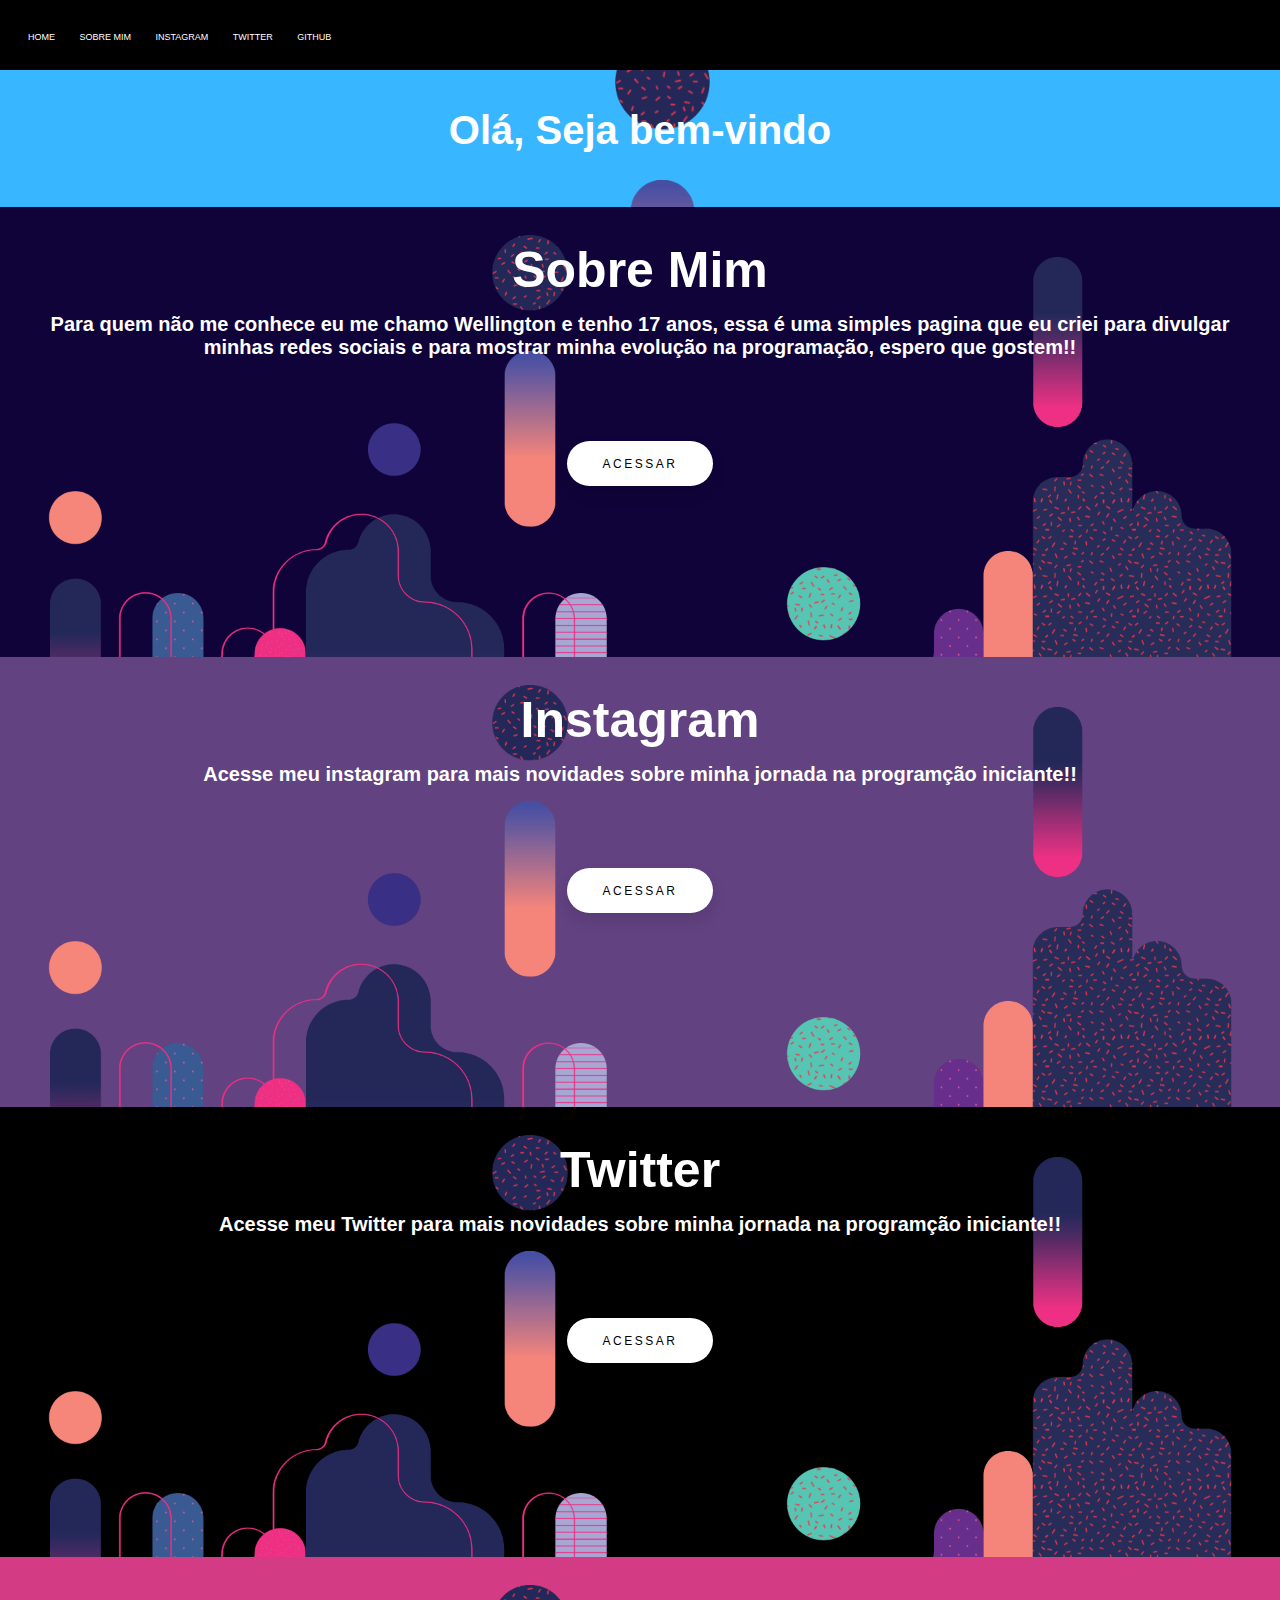
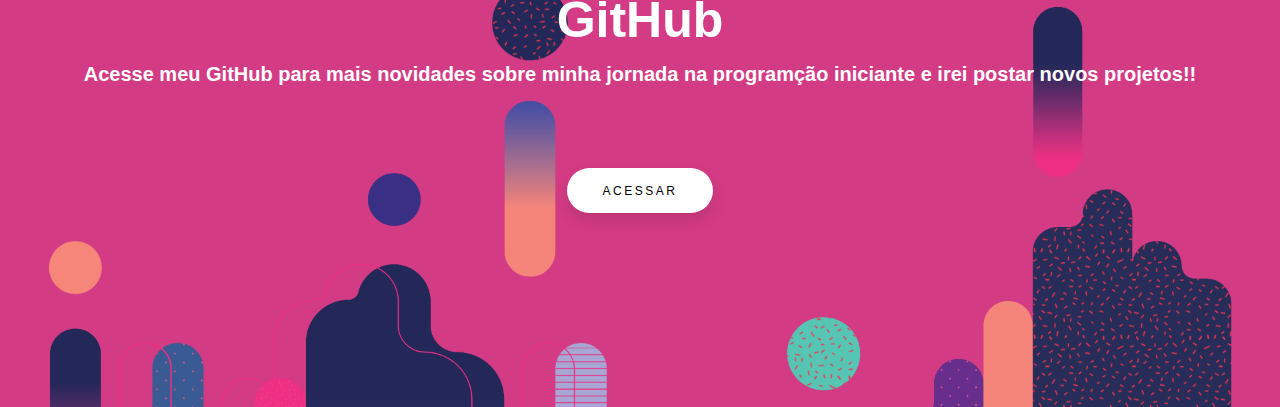
<file: index.html>
<!DOCTYPE html>
<html lang="pt-br">
<head>
    <meta charset="UTF-8">
    <meta name="viewport" content="width=device-width, initial-scale=1.0">
    <link rel="stylesheet" href="style.css">
    <title>Biografia/Wellington</title>
</head>
<body>
   
    <header class="cabeçalho">
<div class="content">
    <nav>
        <ul>

            <li>
                <a href="#home1">Home</a>
                            </li>

            <li>
                <a href="#section1">Sobre Mim</a>
            </li>
    
            <li>
                <a href="#section2">instagram</a>
            </li>
    
            <li>
                <a href="#section3">twitter</a>
            </li>
    
            <li>
                <a href="#section4">github</a>
            </li>

          

        </ul>
    </nav>
</div>
    </header>

<br><br><br><br><br><br>

    <main>

<header class="corpo">
    
    <section id="home1" class="home1">
        
        <h1>Olá, Seja bem-vindo</h1>

       <br><br><br>
    </section>
    
            <section id="section1" class="section1">
    
                <div class="content" >
    
    
    
                    <h2> Sobre Mim</h2>
    
                    <h3>Para quem não me conhece eu me chamo Wellington e tenho 17 anos, essa é uma simples pagina que eu criei para divulgar minhas redes sociais e para mostrar minha evolução na programação, espero que gostem!!

                    </h3>

                    <br><br><br>
                    <button id="b1"><a href="pag2.html" target="_blank" >Acessar</a></button>
                </div>
            </section>
    
            <section id="section2" class="section2">
    
                <div class="content" >
                    <h2>Instagram</h2>
    
                    <h3>
                        Acesse meu instagram para mais novidades sobre minha jornada na programção iniciante!!
                        

                    </h3>
                    <br><br><br>
                    <button id="b2"><a href="https://www.instagram.com/wellzzxp/" target="_blank">Acessar</a></button>
                </div>
            </section>
    
    
    
            <section id="section3" class="section3">
    
                <div class="content"  >
                    <h2>Twitter</h2>
    
                    <h3>
                      Acesse meu Twitter para mais novidades sobre minha jornada na programção iniciante!!
                    </h3>
                    <br><br><br>
  <button id="b3"><a href="https://twitter.com/RibaZs7" target="_blank">Acessar</a></button>
                </div>
            </section>
    
    
            <section id="section4" class="section4">
    
                <div class="content" >
                    <h2>GitHub</h2>
    <h3>
        Acesse meu GitHub para mais novidades sobre minha jornada na programção iniciante
        e irei postar novos projetos!!

    </h3>
    <br><br><br>
           <button id="b4"><a href="https://github.com/RibaZs7" target="_blank">Acessar</a></button>
                </div>
            </section>
        </main>
</header>

</body>
</html>
</file>
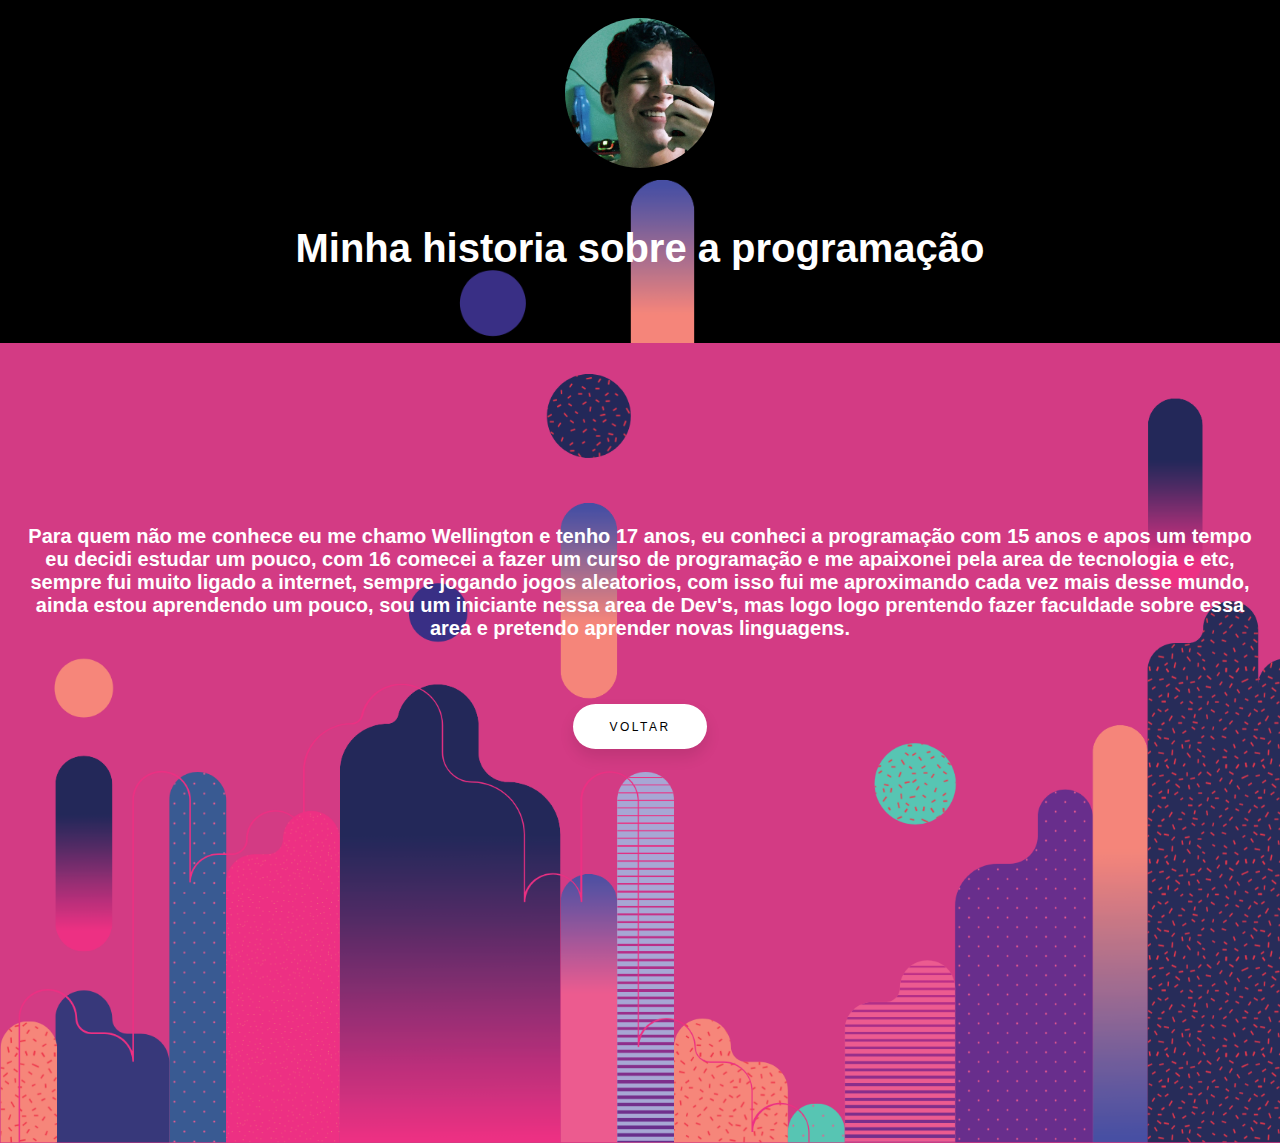
<file: pag2.html>
<!DOCTYPE html>
<html lang="pt-br">
<head>
    <style>
* {
    margin: 0;
    padding: 0;
    box-sizing: border-box;
}

html{
    font-size: 62,5%;
    scroll-behavior: smooth;

}

html{

height: 100%;
overflow: auto;
}

body{
    
    background-repeat: none;
   background-size: cover;
background-image: url(Pink\ Illustrated\ Desktop\ Wallpaper\ \(3\).png);

}

.container {
  text-align: center;
  
}

img{

    border-radius: 50%;
}

h1{

text-align: center;
font-size: 40px;
color: white;
font-family: Arial, Helvetica, sans-serif;
}

.section5{
    padding: 20px;
    background-repeat: none;
    background-size: cover;
    background-image: url(Pink\ Illustrated\ Desktop\ Wallpaper\ \(1\).png);
    width: 100%;
    height: 800px;
    text-align: center;

}

h3{
text-shadow: black;
    min-width: 200px;
    color: white;
    font-size: 20px;
    font-family: Arial, Helvetica, sans-serif;


}

#b5:hover{
    background-color: #cefa0a;
    box-shadow: 0px 8px 15px rgba(28, 13, 240, 0.4);
color: #fff;
transform: translateY(-7px);
}

button{
    padding: 1.3em 3em;
    font-size: 12px;
    margin: 28px;
    text-transform: uppercase;
    letter-spacing: 2.5px;
    font-weight: 500;
color: #000000;
background-color: #fff;
border: none;
border-radius: 45px;
box-shadow: 0px 8px 15px rgba(0, 0, 0, 0.1);
transition: all 0.3s ease 0s;
cursor: pointer;
outline: none;
}

a{
    text-decoration: none;
    color: black;
    cursor: pointer;
}
 

    </style>
    <meta charset="UTF-8">
    <meta name="viewport" content="width=device-width, initial-scale=1.0">
    <title>Sobre Mim</title>
</head>
<body>
<br>
    <div class="container">
      
        <img src="WhatsApp Image 2024-02-16 at 23.37.46.jpeg" width="150"  alt="">
<br><br><br><br>
      </div>

      <h1>Minha historia sobre a programação</h1>
<br><br><br><br>
<section id="section5" class="section5">

    <div class="content" >
    <br><br><br><br><br><br><br><br><br>
        <h3>Para quem não me conhece eu me chamo Wellington e tenho 17 anos, eu conheci a programação com 15 anos e apos um tempo eu decidi estudar um pouco, com 16 comecei a fazer um curso de programação e me apaixonei pela area de tecnologia e etc, sempre fui muito ligado a internet, sempre jogando jogos aleatorios, com isso fui me aproximando cada vez mais desse mundo, ainda estou aprendendo um pouco, sou um iniciante nessa area de Dev's, mas logo logo prentendo fazer faculdade sobre essa area e pretendo aprender novas linguagens.

        </h3>

        <br><br>
        <button id="b5"><a href="index.html" target="_blank">Voltar</a></button>
    </div>
</section>
    
</body>
</html>
</file>
<file: style.css>
@charset "UTF-8";

* {
    margin: 0;
    padding: 0;
    box-sizing: border-box;
}

html{
    font-size: 62,5%;
    scroll-behavior: smooth;

}

html{

height: 100%;
overflow: auto;
}

body{
    background-image: url(Pink\ Illustrated\ Desktop\ Wallpaper\ \(6\).png);
   background-repeat: none;
   background-size: cover;
    font-family: Arial, Helvetica, sans-serif;
}

.cabeçalho{
    display: flex;
    align-items: center;
    background-color: rgb(0, 0, 0);
    height: 70px;
    width: 100%;
    padding: 10 40px 10 40px;
position: fixed;
min-width: 180px;


}



nav li {
    
  display: inline;
  margin: auto;
  margin: 10px;
  
   
}

nav a {
    text-transform: uppercase;
    color: #ffffff;
    font-size: 9px;
    text-decoration: none;

}

nav {
    
margin: 18px;
    
}

h1{

text-align: center;
font-size: 40px;
color: white;

}

h2{
    min-width: 260px;
color: white;
margin: 100px;
font-size: 50px;
padding: 4px;
margin: 10px;

}

h3{
text-shadow: black;
    min-width: 200px;
    color: white;
    font-size: 20px;

}

.section1{
    padding: 20px;
    background-repeat: none;
    background-size: cover;
background-image: url(Minimal\ Patterns\ Sound\ Waves\ Wallpaper.png);
width: 100%;
height: 450px;
text-align: center;


}

.section2{
    padding: 20px;
    text-align: center;
    background-repeat: none;
    background-size: cover;
background-image: url(Pink\ Illustrated\ Desktop\ Wallpaper\ \(2\).png);
width: 100%;
height: 450px;

}

.section3{
    padding: 20px;
    background-repeat: none;
    background-size: cover;
    background-image: url(Pink\ Illustrated\ Desktop\ Wallpaper\ \(3\).png);  
      width: 100%;
    height: 450px;
    text-align: center;

}

.section4{
    padding: 20px;
    background-repeat: none;
    background-size: cover;
    background-image: url(Pink\ Illustrated\ Desktop\ Wallpaper\ \(1\).png);
    width: 100%;
    height: 450px;
    text-align: center;

}

button{
    padding: 1.3em 3em;
    font-size: 12px;
    margin: 28px;
    text-transform: uppercase;
    letter-spacing: 2.5px;
    font-weight: 500;
color: #000000;
background-color: #fff;
border: none;
border-radius: 45px;
box-shadow: 0px 8px 15px rgba(0, 0, 0, 0.1);
transition: all 0.3s ease 0s;
cursor: pointer;
outline: none;
}

#b1:hover{
    background-color: #00d9ff;
    box-shadow: 0px 8px 15px rgba(13, 240, 240, 0.4);
color: #fff;
transform: translateY(-7px);
}

#b2:hover{
    background-color: #0afa66;
    box-shadow: 0px 8px 15px rgba(28, 13, 240, 0.4);
color: #fff;
transform: translateY(-7px);
}

#b3:hover{
    background-color: #fa0a46;
    box-shadow: 0px 8px 15px rgba(240, 13, 164, 0.4);
color: #fff;
transform: translateY(-7px);
}

#b4:hover{
    background-color: #520afa;
    box-shadow: 0px 8px 15px rgba(232, 13, 240, 0.4);
color: #fff;
transform: translateY(-7px);
}

a{
    text-decoration: none;
    color: black;
    cursor: pointer;
}
</file>
